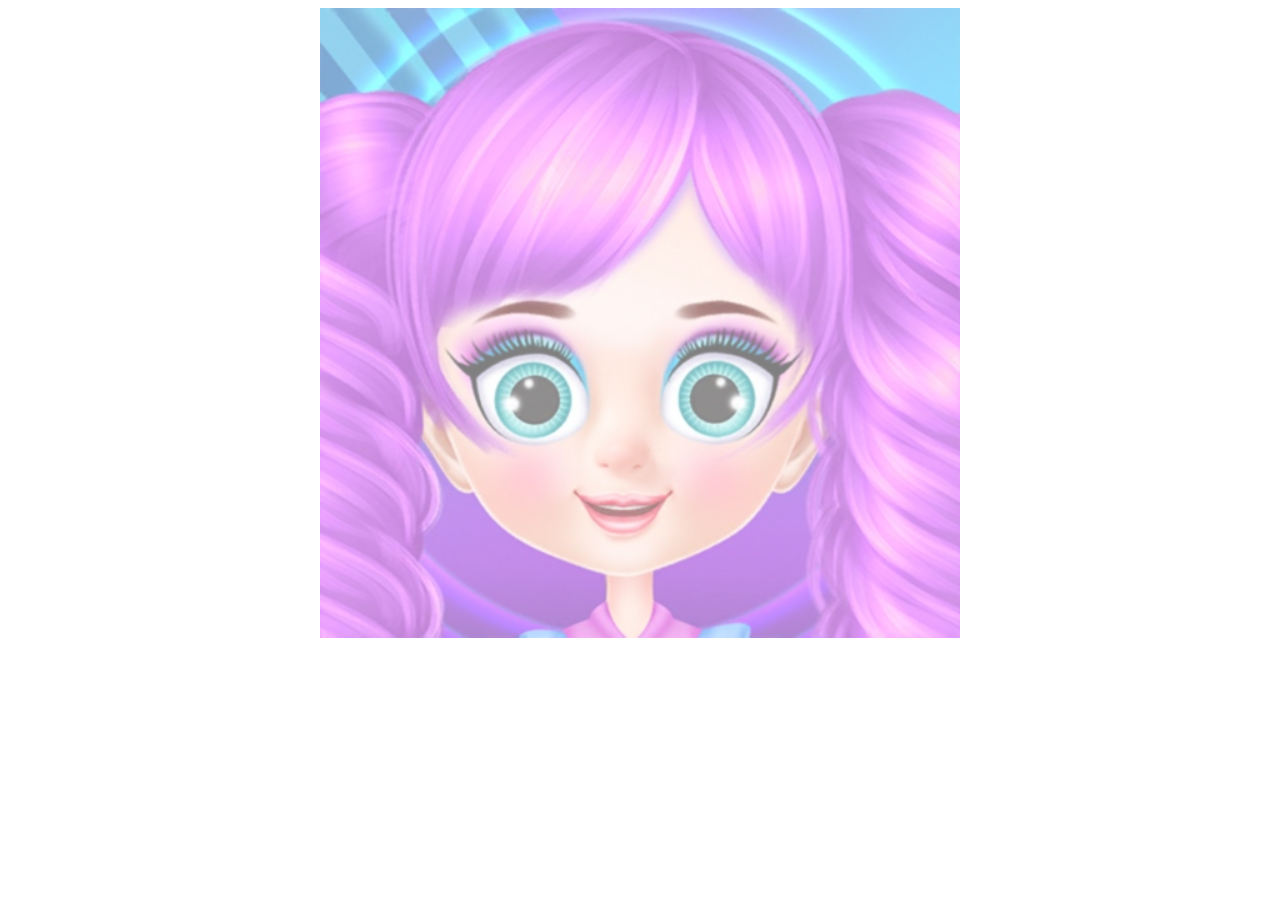
<file: index.html>
<!DOCTYPE html>
<html lang="en">

<head>
    <meta charset="UTF-8">
    <meta name="viewport" content="width=device-width, initial-scale=1.0">
    <title>react</title>
    <!-- <script crossorigin src="https://unpkg.com/react@18/umd/react.production.min.js"></script>
    <script crossorigin src="https://unpkg.com/react-dom@18/umd/react-dom.production.min.js"></script> -->
    <style>
        div {
            overflow: hidden;
            display: flex;
            width: 50vw;
            height: 70vh;
            margin: auto;
        }

        div img {
            display: block;
            min-width: 100%;
            opacity: 50%;
            animation: 6s slider infinite ease-in-out 1s;
        }

        div:hover img {
            animation-play-state: paused;
        }



        @keyframes slider {
            0% {
                transform: translateX(0%);


            }

            15% {
                transform: translateX(0%);
                opacity: 100%;

            }

            35% {
                transform: translateX(-100%);
            }

            65% {
                transform: translateX(-100%);
            }

            85% {
                transform: translateX(-200%);

                opacity: 1;
            }

            100% {
                transform: translateX(-200%);
                opacity: 50%;

            }

        }
    </style>
</head>

<body>
    <div>
        <img src="imgs04.jpg" alt="">
        <img src="imgs03.png" alt="">
        <img src="imgs02.png" alt="">
    </div>

</body>

</html>
</file>
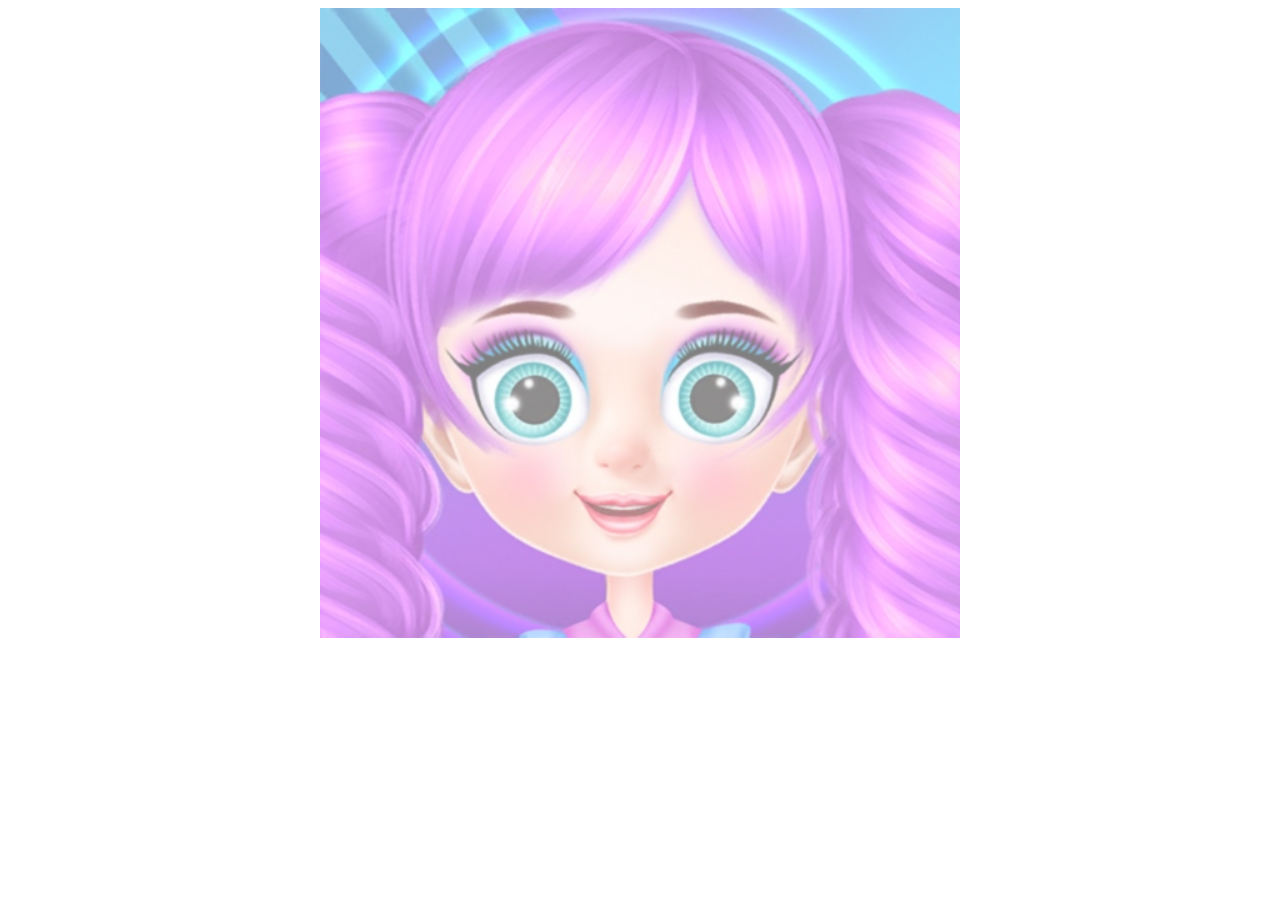
<file: slider-html-css/index.html>
<!DOCTYPE html>
<html lang="en">

<head>
    <meta charset="UTF-8">
    <meta name="viewport" content="width=device-width, initial-scale=1.0">
    <title>react</title>
    <!-- <script crossorigin src="https://unpkg.com/react@18/umd/react.production.min.js"></script>
    <script crossorigin src="https://unpkg.com/react-dom@18/umd/react-dom.production.min.js"></script> -->
    <style>
        div {
            overflow: hidden;
            display: flex;
            width: 50vw;
            height: 70vh;
            margin: auto;
        }

        div img {
            display: block;
            min-width: 100%;
            opacity: 50%;
            animation: 6s slider infinite ease-in-out 1s;
        }

        div:hover img {
            animation-play-state: paused;
        }



        @keyframes slider {
            0% {
                transform: translateX(0%);


            }

            15% {
                transform: translateX(0%);
                opacity: 100%;

            }

            35% {
                transform: translateX(-100%);
            }

            65% {
                transform: translateX(-100%);
            }

            85% {
                transform: translateX(-200%);

                opacity: 1;
            }

            100% {
                transform: translateX(-200%);
                opacity: 50%;

            }

        }
    </style>
</head>

<body>
    <div>
        <img src="imgs04.jpg" alt="">
        <img src="imgs03.png" alt="">
        <img src="imgs02.png" alt="">
    </div>

</body>

</html>
</file>
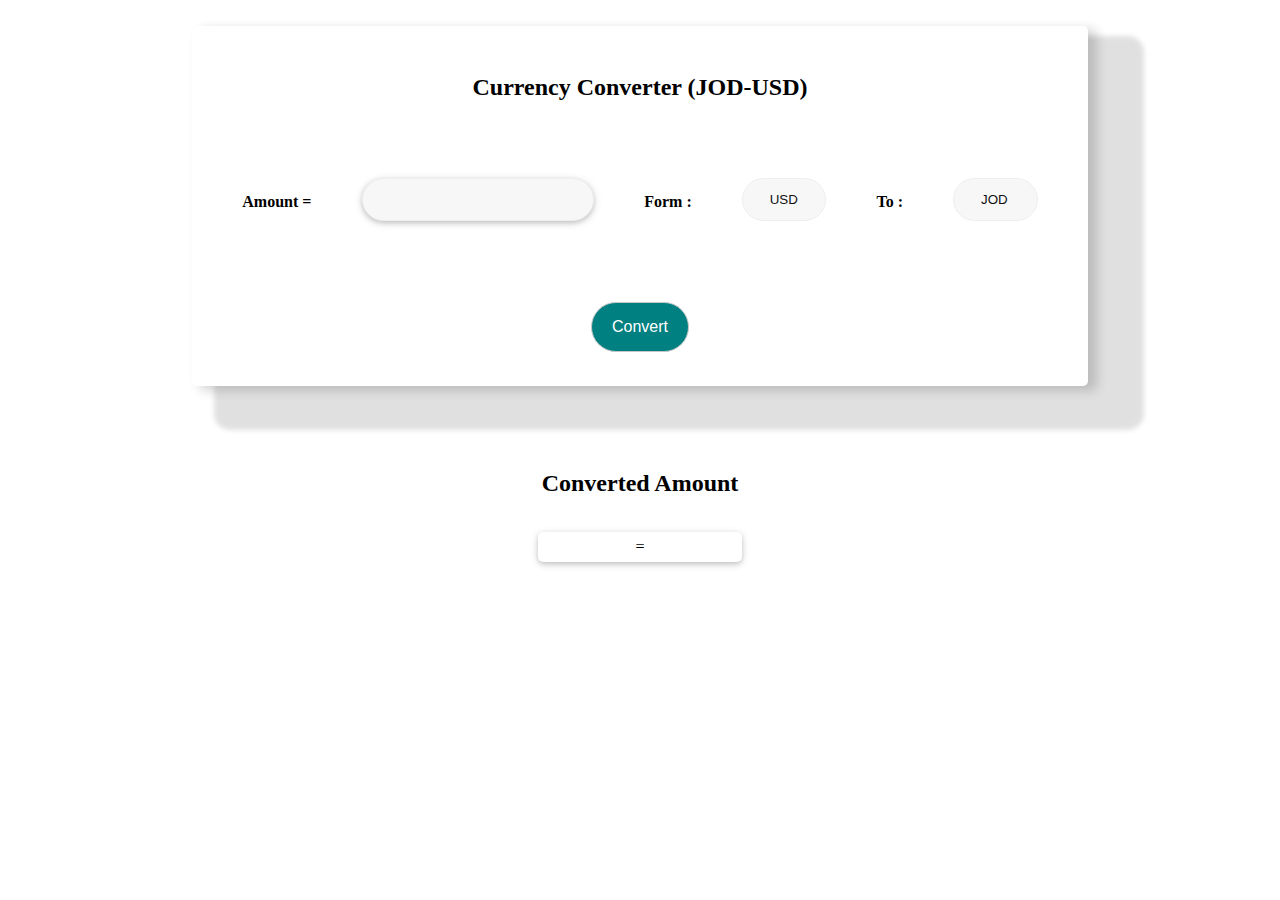
<file: Api-curency/Currency.html>
<html lang="en">

<head>
    <meta charset="UTF-8">
    <meta name="viewport" content="width=device-width, initial-scale=1.0">
    <title>Document</title>
    <link rel="stylesheet" href="Currency.css">
</head>

<body>
    <form action="">
        <H2>Currency Converter (JOD-USD)</H2>
        <div>
            <label for="amount">amount =</label>
            <input type="number" id="amount">
            <label for="input-curruncy">form :</label>
            <select name="input-curruncy" id="input-curruncy">
                <option value="USD">USD</option>
                <option value="JOD">JOD</option>
            </select>
            <label for="input-curruncy">To :</label>
            <select name="output-curruncy" id="output-curruncy">
                <option value="JOD">JOD</option>
                <option value="USD">USD</option>
            </select>
        </div>
        <input type="submit" value="Convert">
    </form>
    <div class="result">
        <h2>Converted Amount</h2>
        <p> = <span class="Converted-amount" style="display: contents;"></span></p>
    </div>
    <script src="Currency.js"></script>
</body>

</html>
</file>
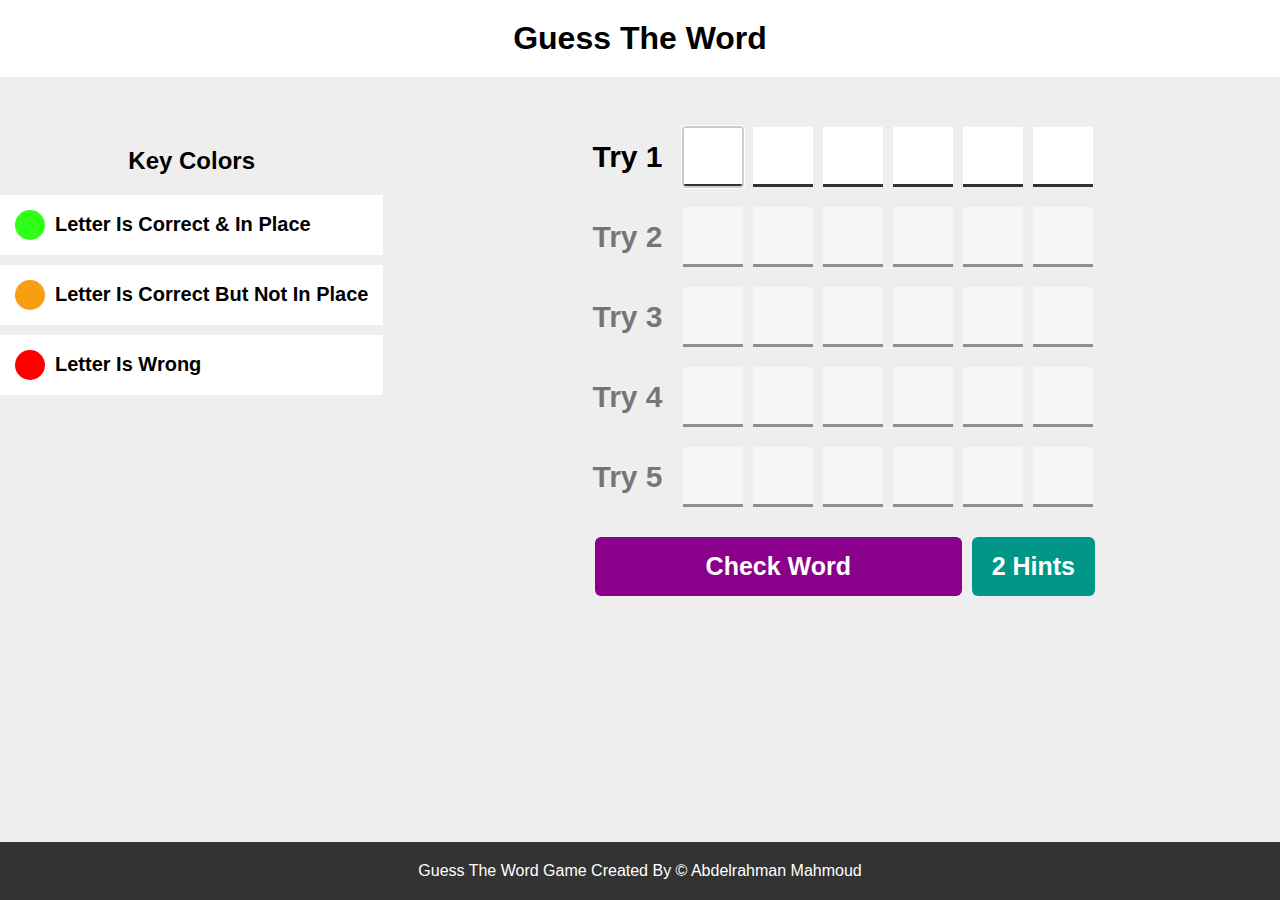
<file: guess the word game/guess.html>
<!DOCTYPE html>
<html lang="en">

<head>
    <meta charset="UTF-8" />
    <meta name="viewport" content="width=device-width, initial-scale=1.0" />
    <title></title>
    <link rel="stylesheet" href="guess.css" />
</head>

<body>
    <h1></h1>
    <div class="guess-game">
        <div class="key-colors">
            <h2>Key Colors</h2>
            <div class="key-color">
                <div class="key in-place"></div>
                <div class="key-text">Letter Is Correct & In Place</div>
            </div>
            <div class="key-color">
                <div class="key not-in-place"></div>
                <div class="key-text">Letter Is Correct But Not In Place</div>
            </div>
            <div class="key-color">
                <div class="key no"></div>
                <div class="key-text">Letter Is Wrong</div>
            </div>
        </div>
        <div class="game-area">
            <div class="inputs"></div>
            <div class="control">
                <button class="check">Check Word</button>
                <button class="hint"><span></span> Hints</button>
            </div>
            <div class="message"></div>
        </div>

    </div>
    <footer></footer>
    <script src="guess.js"></script>
</body>

</html>
</file>
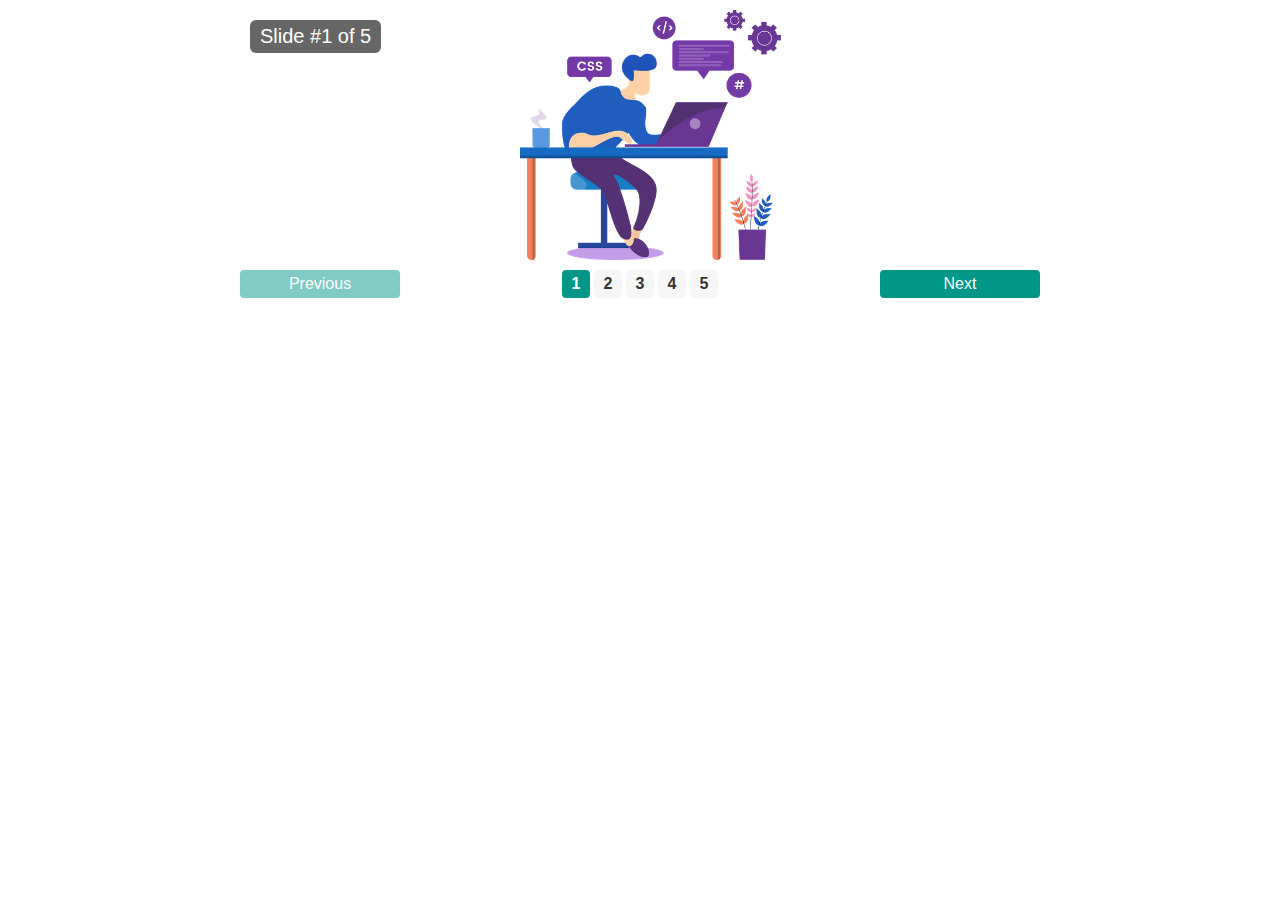
<file: img slider/slider.html>
<!--
  [1] Deal with Array and Indexes
  [2] Walk the Logic Scenario
  [3] Use the Functions
  [4] Some ES6 Features
  [5] Order Of Variables and Functions
  [6] Console is Your Friend
-->

<!DOCTYPE html>
<html lang="en">

<head>
  <meta charset="UTF-8">
  <meta name="viewport" content="width=device-width, initial-scale=1.0">
  <meta http-equiv="X-UA-Compatible" content="ie=edge">
  <title>Js Slider</title>
  <link rel="stylesheet" href="main.css">
</head>

<body>
  <div class="slider-container">
    <div id="slide-number" class="slide-number"></div>
    <img decoding="async" src="imgs01.png" alt="" />
    <img decoding="async" src="imgs02.png" alt="" />
    <img decoding="async" src="imgs03.png" alt="" />
    <img decoding="async" src="imgs04.jpg" alt="" />
    <img decoding="async" src="imgs05.png" alt="" />
  </div>
  <div class="slider-controls">
    <span id="prev" class="prev">Previous</span>
    <span id="indicators" class="indicators"></span>
    <span id="next" class="next">Next</span>
  </div>
  <script src="main.js"></script>
</body>

</html>
</file>
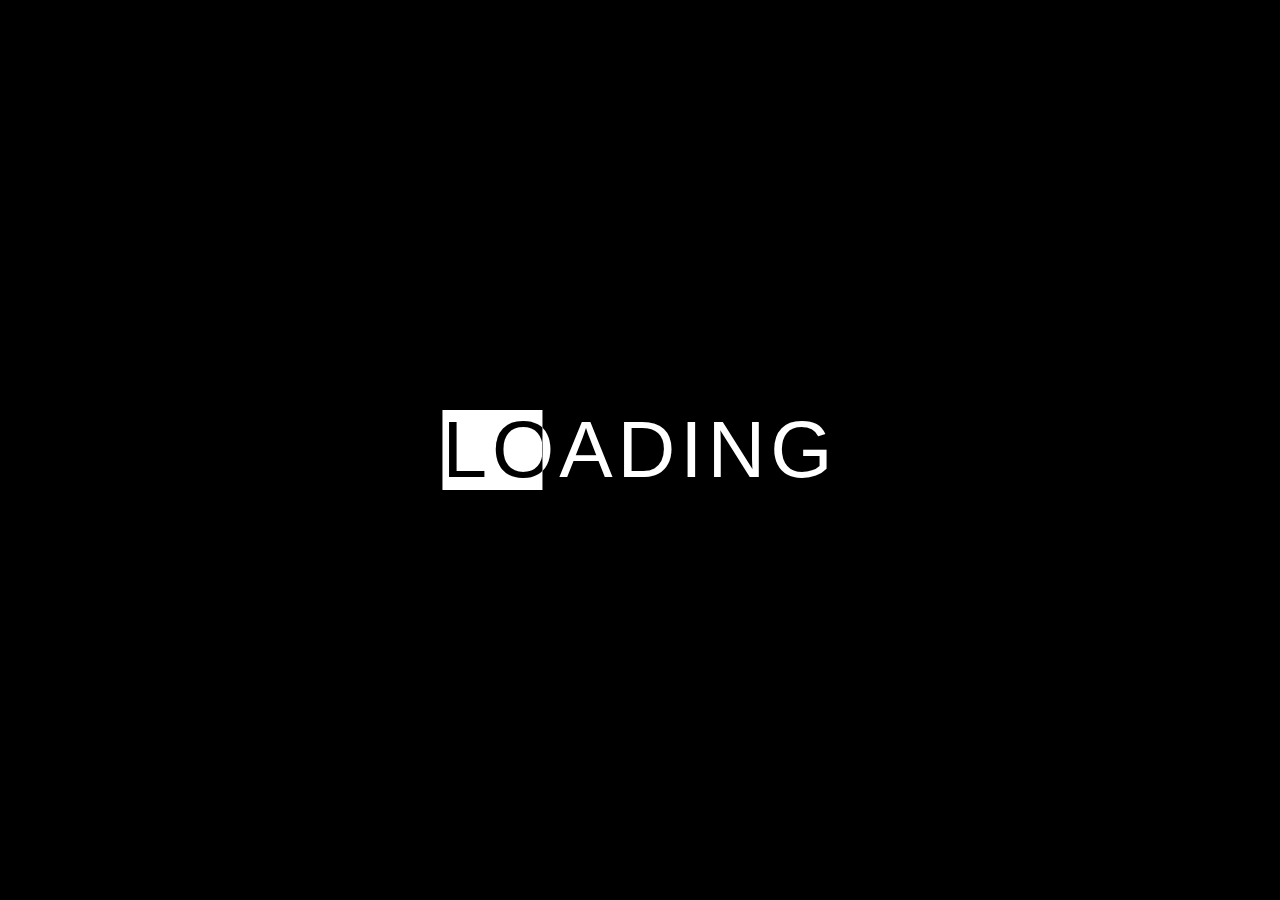
<file: Mix Blend Loading/Mix Blend Loading.html>
<!DOCTYPE html>
<html lang="en">

<head>
    <meta charset="UTF-8">
    <meta name="viewport" content="width=device-width, initial-scale=1.0">
    <title>Document</title>
    <link rel="stylesheet" href="./Mix Blend Loading.css">
</head>

<body>
    <div>
        <span>Loading</span>
    </div>
</body>

</html>
</file>
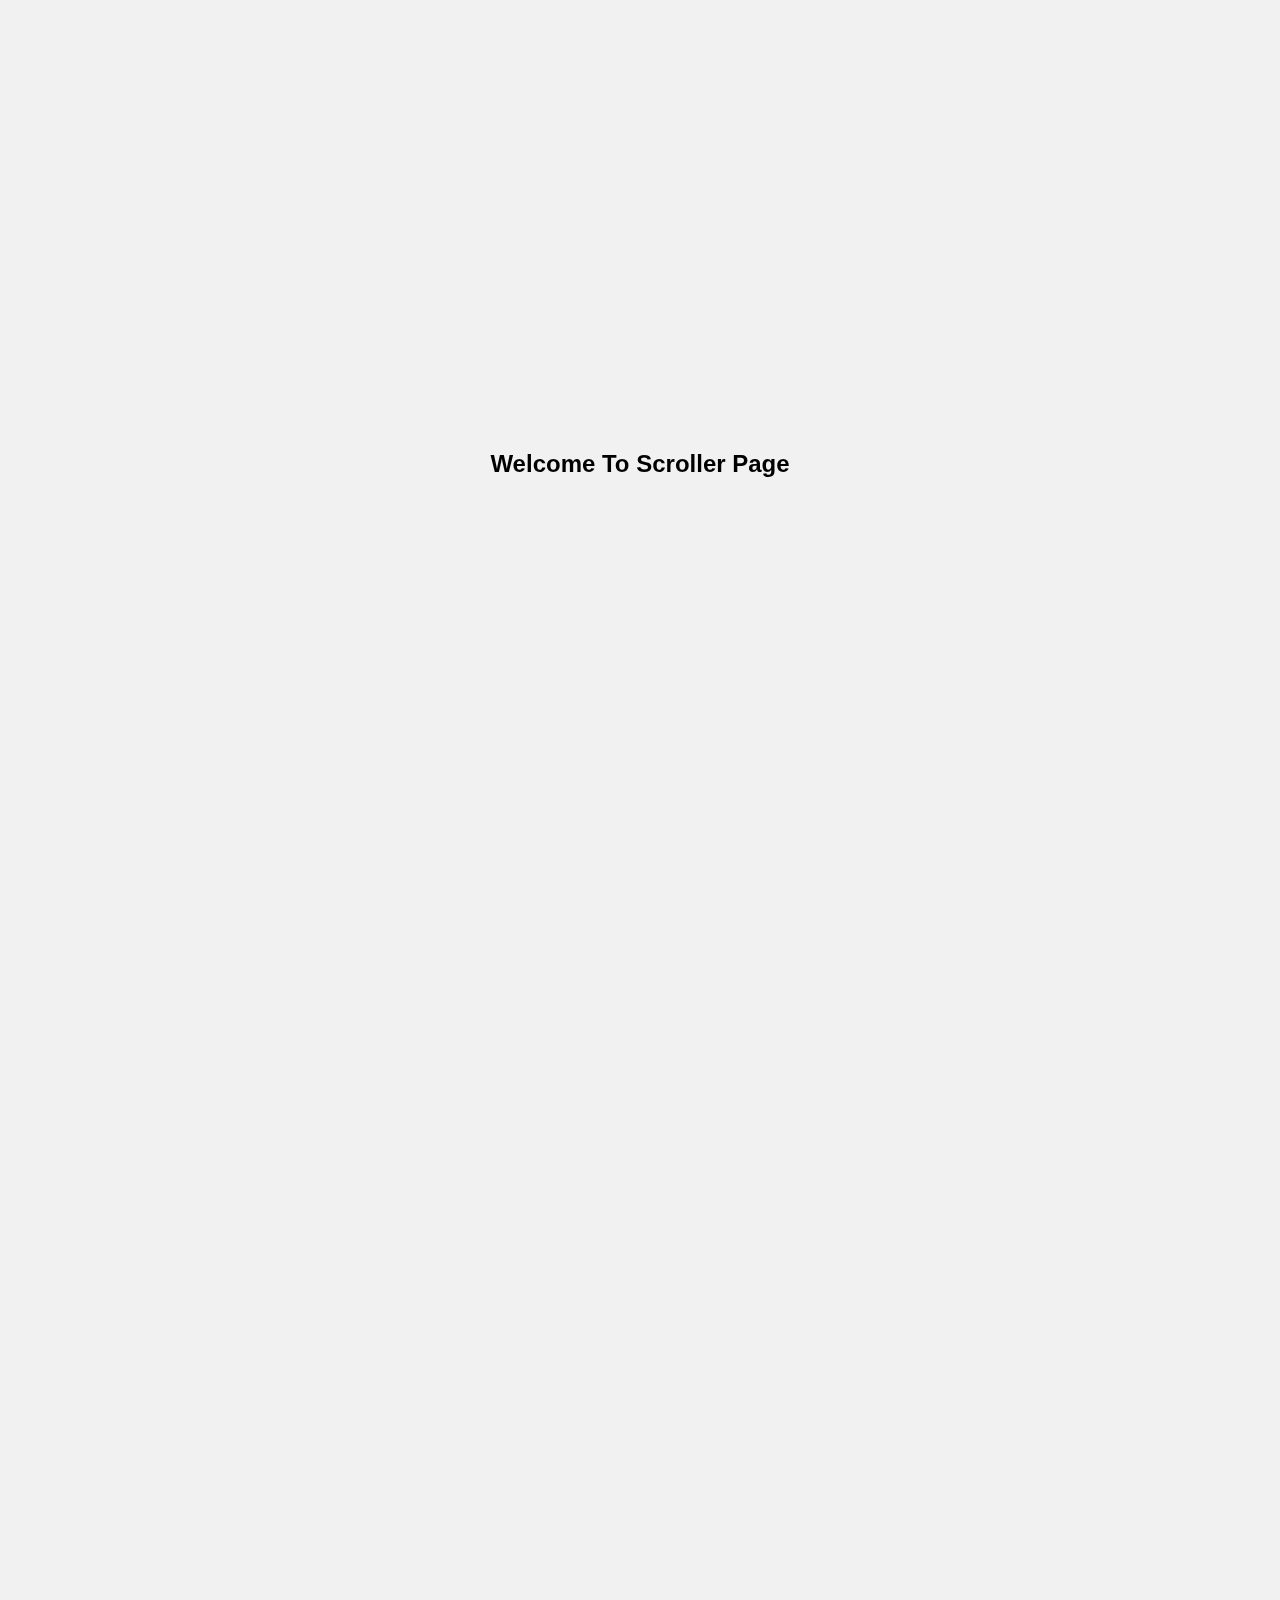
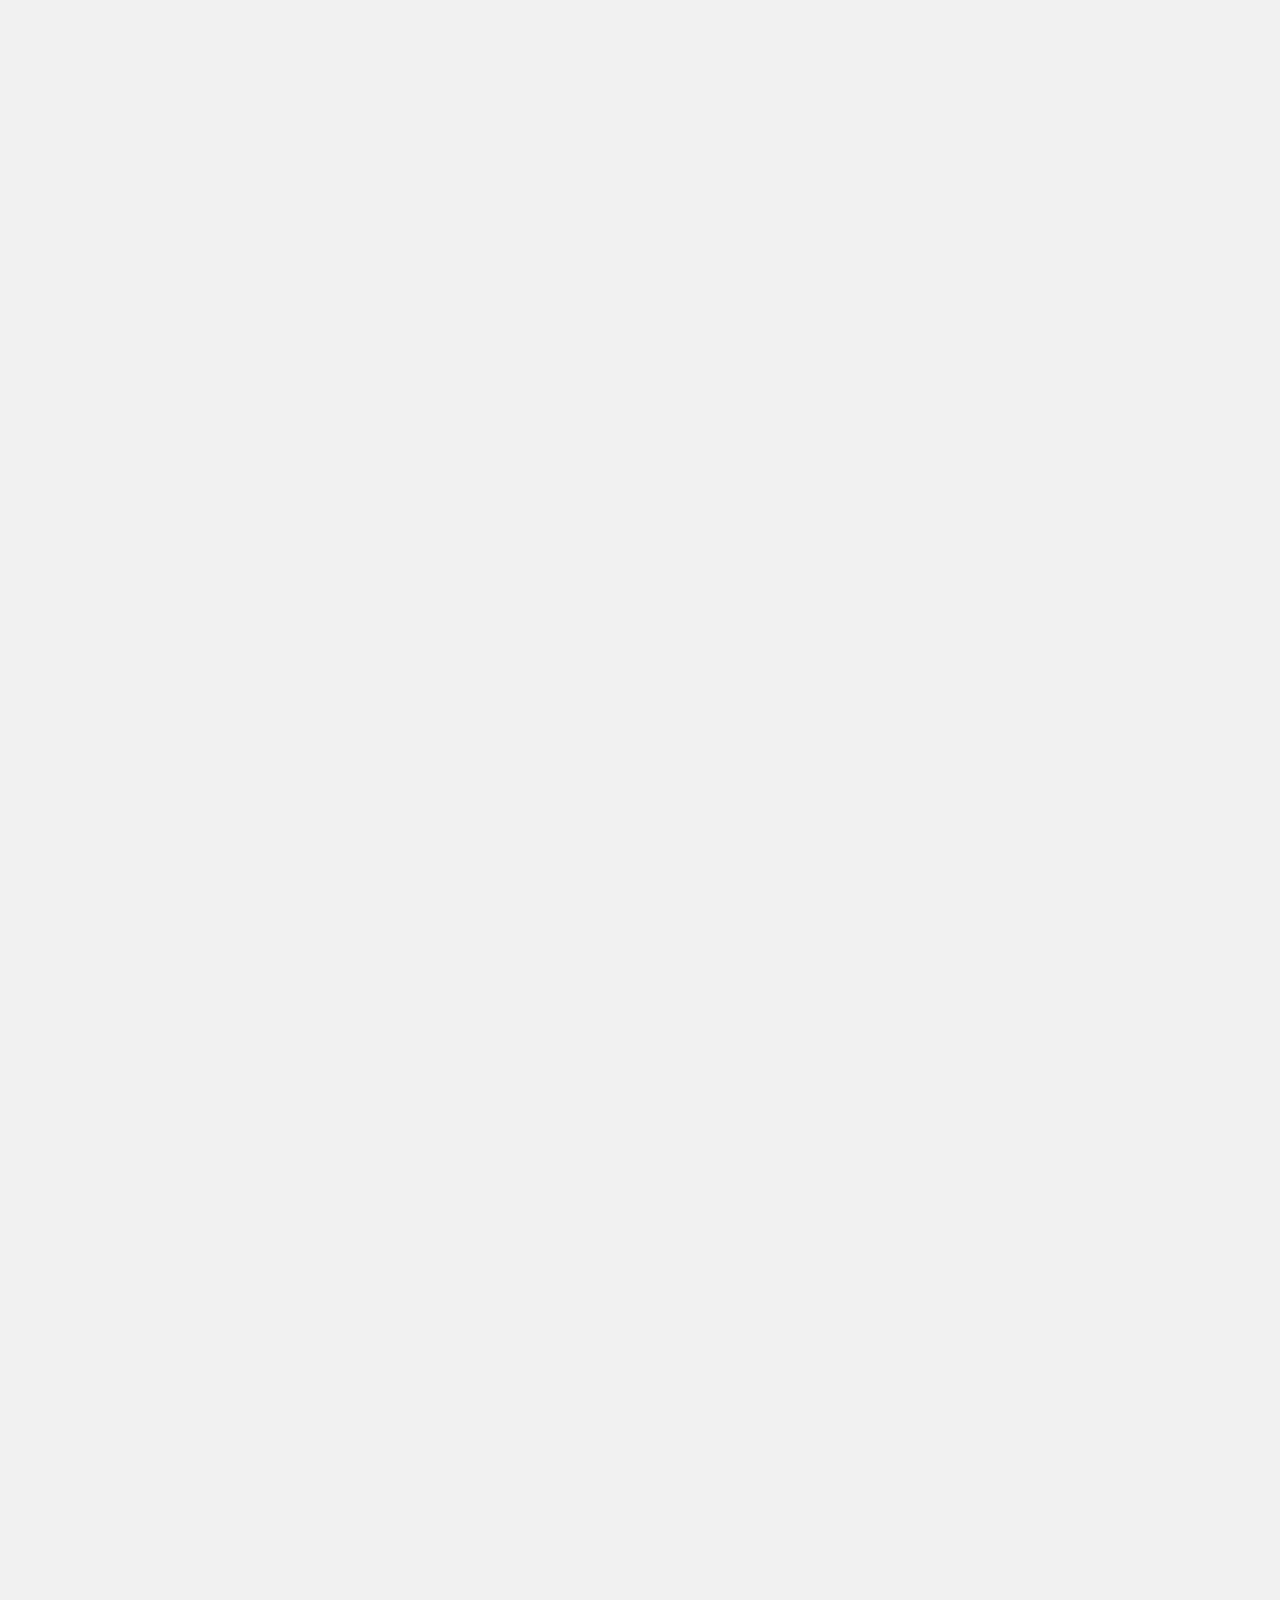
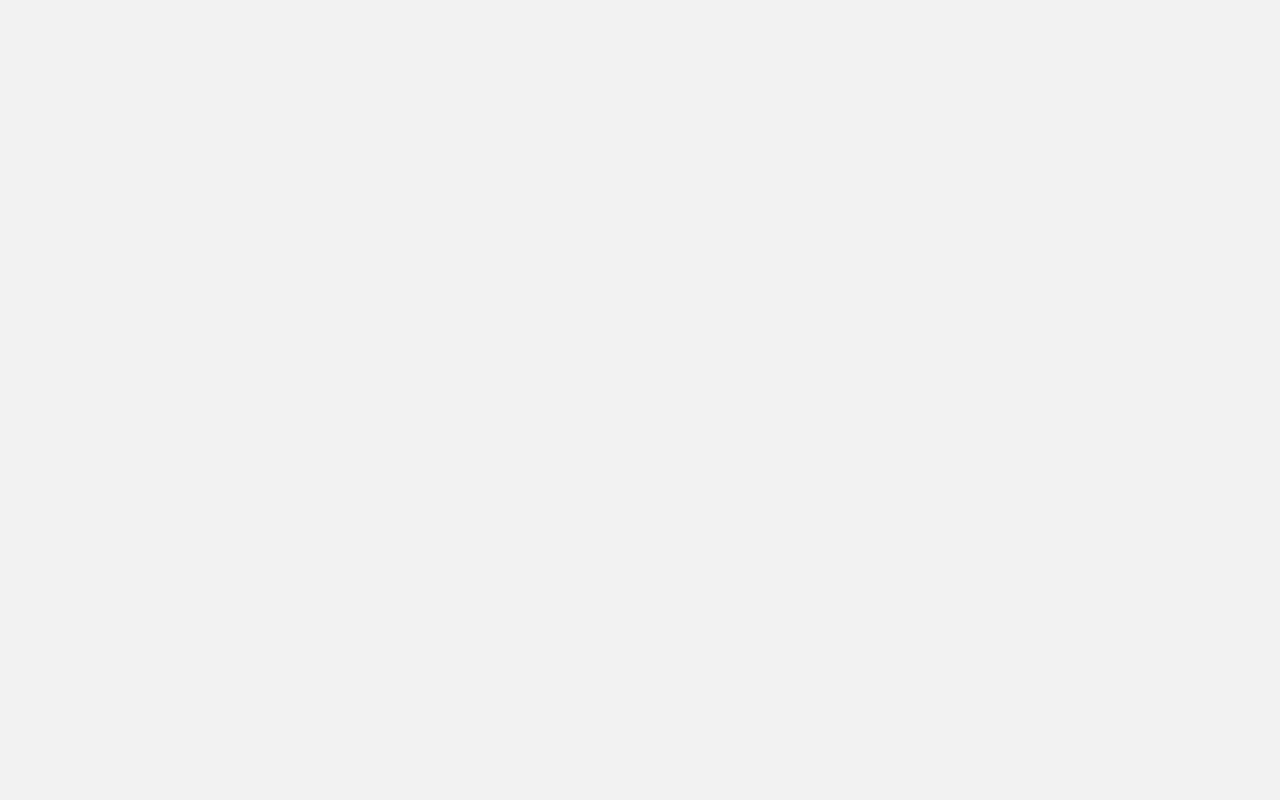
<file: Scroller/Scroller.html>
<html lang="en">

<head>
    <meta charset="UTF-8">
    <meta name="viewport" content="width=device-width, initial-scale=1.0">
    <title>scroller</title>
    <link rel="stylesheet" href="Scroller.css">
</head>

<body>
    <div class="scroller"></div>
    <div class="Welcome">Welcome To Scroller Page</div>

    <script src="Scroller.js"></script>
</body>

</html>
</file>
<file: Api-curency/Currency.css>
* {
  box-sizing: border-box;
  text-transform: capitalize;
}
body {
  margin: 0;
  background-color: #fff;
}
form {
  margin: 2% 15% 3%;
  height: 40%;
  display: flex;
  flex-flow: column;
  justify-content: space-around;
  border-radius: 5px;
  box-shadow: 8px 4px 11px 1px rgb(0 0 0 / 16%),
    39px 27px 5px 17px rgb(0 0 0 / 12%);

  H2 {
    text-align: center;
  }
  > div {
    display: flex;
    justify-content: space-evenly;
    align-items: center;
    flex-wrap: wrap;
    select,
    input:not([type="submit"]) {
      appearance: none;
      border: 1px solid #eee;
      color: #111;
      font-weight: 400;
      padding: 10pt 20pt;
      border-radius: 30px;
      background-color: #f7f7f7;
      margin-bottom: 1.4em;
      display: block;
      &#amount {
        box-shadow: 0 2px 5px 0 rgb(0 0 0 / 16%), 0 2px 10px 0 rgb(0 0 0 / 12%);
      }
    }
    label {
      margin-bottom: 13px;
      font-weight: bold;
    }
  }
  [type="submit"] {
    display: block;
    margin: 5px auto;
    appearance: none;
    background-color: teal;
    color: #fff;
    border: 1px solid #c7c7c7;
    font: 300 1em/1em "Roboto", sans-serif;
    font-weight: 500;
    border-radius: 50px;
    padding: 16px 20px;
    cursor: pointer;
  }
}
.result {
  display: flex;
  flex-flow: column;
  justify-content: space-around;
  margin: 5% 42% 3%;

  H2 {
    text-align: center;
  }
  p {
    justify-content: center;
    align-items: center;
    display: flex;
    width: 100%;
    height: 30px;
    border-radius: 5px;
    box-shadow: 0 2px 5px 0 rgb(0 0 0 / 16%), 0 2px 10px 0 rgb(0 0 0 / 12%);
    text-align: center;
  }
}
</file>
<file: guess the word game/guess.css>
* {
  box-sizing: border-box;
}
:root {
  --primary-color: darkmagenta;
}
body {
  margin: 0;
  background-color: #eee;
  font-family: Arial, Helvetica, sans-serif;
}
h1 {
  text-align: center;
  padding: 20px;
  margin: 0 0 50px;
  background-color: white;
}
.guess-game {
  text-align: center;
  width: 1300px;
  margin: 50px auto;
  display: flex;
  align-items: flex-start;
  justify-content: space-between;
  .game-area {
    width: 70%;
    .inputs {
      > div {
        margin-bottom: 20px;
        display: flex;
        justify-content: center;
        align-items: center;
        span {
          font-size: 30px;
          margin-right: 15px;
          font-weight: bold;
        }
      }
      .disabled-inputs {
        opacity: 0.5;
        pointer-events: none;
      }
      input {
        margin: 0 5px;
        width: 60px;
        height: 60px;
        text-align: center;
        font-size: 50px;
        caret-color: var(--primary-color);
        background: white;
        border: none;
        border-bottom: 3px solid #333;
        &:focus {
          outline-color: #ccc;
        }
        &.yes-in-place {
          background-color: #2dff19;
          border: #2dff19;
          color: white;
        }
        &.not-in-place {
          background-color: #f89e13;
          border: #f89e13;
          color: white;
        }
        &.no {
          background-color: #ff0000;
          border: #ff0000;
          color: white;
        }
      }
    }
    .control {
      display: flex;
      justify-content: center;
      align-items: center;
      width: 500px;
      margin: 30px auto;
      gap: 10px;
      .check {
        background-color: var(--primary-color);
        flex: 1;
      }
      .hint {
        background-color: #009688;
        width: fit-content;
      }
      button {
        border: none;
        font-size: 25px;
        padding: 15px 20px;
        border-radius: 6px;
        color: white;
        cursor: pointer;
        font-weight: bold;
      }
      button:disabled {
        background-color: black;
        opacity: 0.4;
        cursor: no-drop;
      }
    }
  }
  .key-colors {
    .key-color {
      display: flex;
      align-items: center;
      padding: 15px;
      background-color: white;
      margin-bottom: 10px;
      .key {
        width: 30px;
        height: 30px;
        border-radius: 50%;
        margin-right: 10px;
        &.in-place {
          background-color: #2dff19;
        }
        &.not-in-place {
          background-color: #f89e13;
        }
        &.no {
          background-color: #ff0000;
        }
      }
      .key-text {
        font-size: 20px;
        font-weight: bold;
      }
    }
  }
}
.message {
  text-align: center;
  font-weight: bold;
  font-size: 30px;
  span {
    font-weight: bold;
    display: block;
    font-size: 50px;
    color: var(--primary-color);
    text-transform: capitalize;
    margin-top: 10px;
  }
  p {
    margin-top: 15px;
  }
}
footer {
  text-align: center;
  padding: 20px;
  position: fixed;
  bottom: 0;
  left: 0;
  width: 100%;
  background-color: #333;
  color: white;
}
</file>
<file: img slider/main.css>
* {
  box-sizing: border-box;
  margin: 0;
  padding: 0;
}
body {
  font-family: Tahoma, Arial;
}
.slider-container {
  margin: 10px auto;
  width: 800px;
  height: 250px;
  position: relative;
}
.slider-container img {
  position: absolute;
  opacity: 0;
  transition: opacity 1s;
  z-index: 1;
  max-height: -webkit-fill-available;
  margin: auto;
  left: 35%;
}
.slider-container img.active {
  opacity: 1;
}
.slider-container .slide-number {
  position: absolute;
  left: 10px;
  top: 10px;
  background-color: rgba(0, 0, 0, 0.6);
  color: #fff;
  padding: 5px 10px;
  font-size: 20px;
  z-index: 2;
  border-radius: 6px;
}
.slider-controls {
  width: 800px;
  margin: auto;
  overflow: hidden;
}
.slider-controls .prev,
.slider-controls .next {
  background-color: #009688;
  color: #fff;
  font-size: 16px;
  text-align: center;
  cursor: pointer;
  border-radius: 4px;
  padding: 5px;
  user-select: none;
  width: 20%;
}
.slider-controls .prev {
  float: left;
}
.slider-controls .next {
  float: right;
}
.slider-controls .prev.disabled,
.slider-controls .next.disabled {
  background-color: rgba(0, 150, 136, 0.5);
  cursor: no-drop;
}
.slider-controls .indicators {
  width: 60%;
  float: left;
}
.slider-controls .indicators ul {
  list-style: none;
  margin: 0;
  text-align: center;
}
.slider-controls .indicators ul li {
  display: inline-block;
  background-color: #f6f6f6;
  color: #333;
  font-weight: bold;
  height: 28px;
  width: 28px;
  border-radius: 4px;
  margin: 0 2px;
  line-height: 28px;
  cursor: pointer;
}
.slider-controls .indicators ul li.active {
  background-color: #009688;
  color: #fff;
}
</file>
<file: Mix Blend Loading/Mix Blend Loading.css>
* {
  box-sizing: border-box;
}
body {
  margin: 0;
  font-family: "Cairo", sans-serif;
  background-color: black;
}
div {
  position: absolute;
  left: 50%;
  top: 50%;
  transform: translate(-50%, -50%);
  color: white;
}
div span {
  font-size: 80px;
  letter-spacing: 5px;
  text-transform: uppercase;
  line-height: 1;
  mix-blend-mode: difference;
}
div::before {
  content: "";
  position: absolute;
  left: 0;
  top: 0;
  width: 100px;
  height: 100%;
  background-color: white;
  animation: move 4s linear infinite;
}
@keyframes move {
  0%,
  100% {
    left: 0;
  }
  50% {
    left: calc(100% - 100px);
  }
}
</file>
<file: Scroller/Scroller.css>
* {
  box-sizing: border-box;
}
body {
  margin: 0;
  font-family: Arial, Helvetica, sans-serif;
  background-color: #f1f1f1;
  min-height: 4000px;
  .scroller {
    background-color: #a214f1;
    width: 0px;
    height: 5px;
    position: fixed;
    top: 0;
    left: 0;
    z-index: 99999;
  }
  .Welcome {
    top: 50%;
    position: fixed;
    display: flex;
    justify-content: center;
    align-items: center;
    left: 50%;
    transform: translateX(-50%);
    font-weight: 800;
    font-size: x-large;
  }
}
</file>
